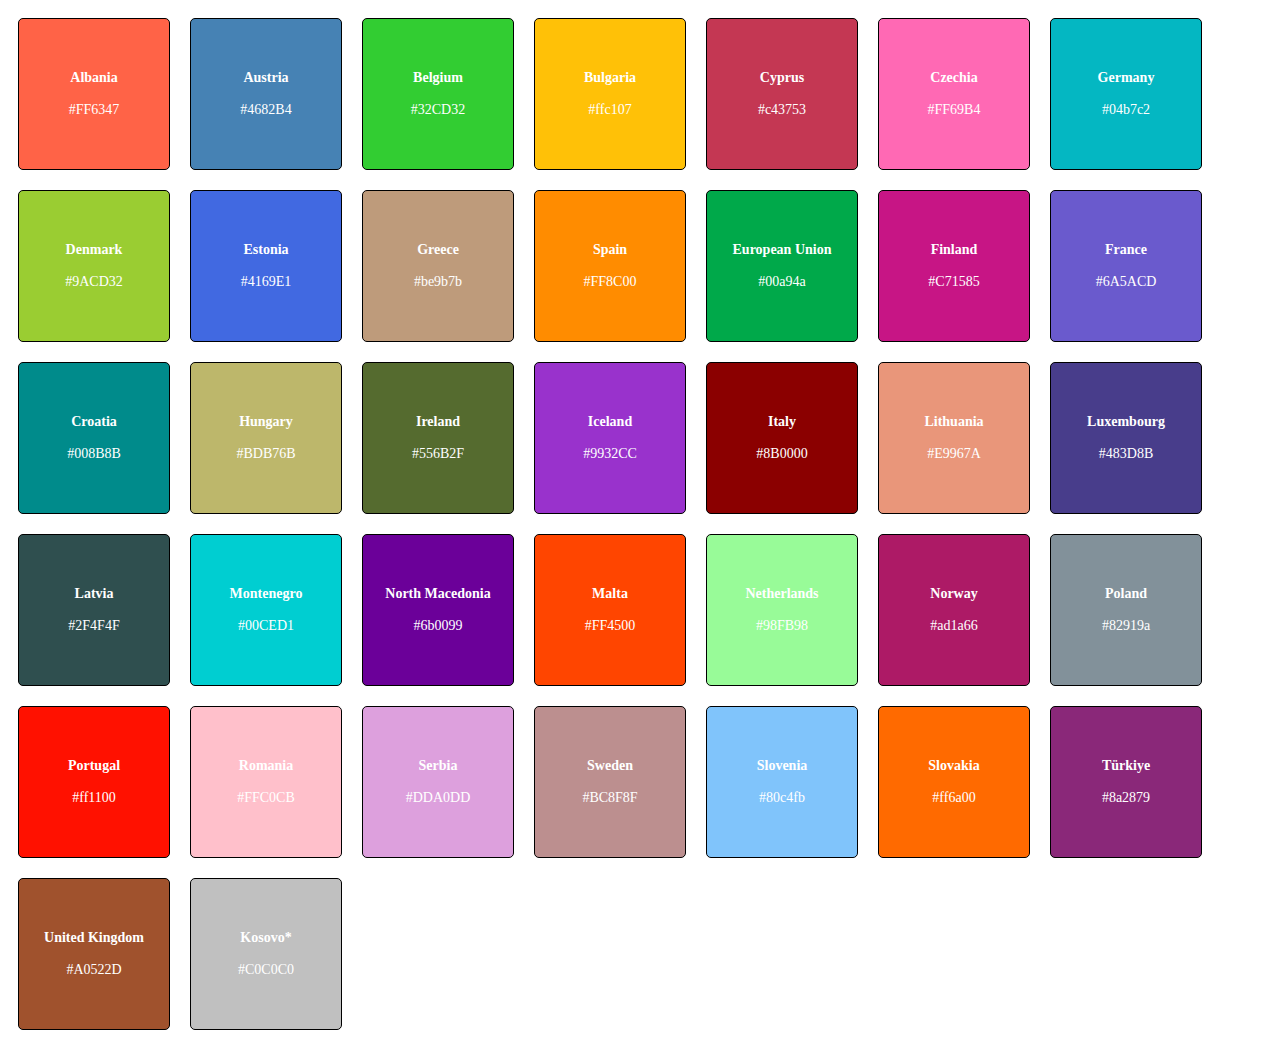
<file: public/colors.html>
<!DOCTYPE html>
<html lang="en">
<head>
<meta charset="UTF-8">
<meta name="viewport" content="width=device-width, initial-scale=1.0">
<title>Country Colors</title>
<style>
  .container {
    display: flex;
    flex-wrap: wrap;
  }
  .country {
    width: 150px;
    height: 150px;
    margin: 10px;
    display: flex;
    flex-direction: column;
    justify-content: center;
    align-items: center;
    border: 1px solid #000;
    border-radius: 5px;
    font-size: 14px;
    color: #fff;
    text-align: center;
  }
</style>
</head>
<body>
<div class="container">
  <!-- Dynamically generate country divs here -->
</div>
<script>
  const countryMapping = {
        'AL': {'name': 'Albania', 'color': '#FF6347'},
        'AT': {'name': 'Austria', 'color': '#4682B4'},
        'BE': {'name': 'Belgium', 'color': '#32CD32'},
        'BG': {'name': 'Bulgaria', 'color': '#ffc107'},
        'CY': {'name': 'Cyprus', 'color': '#c43753'},
        'CZ': {'name': 'Czechia', 'color': '#FF69B4'},
        'DE': {'name': 'Germany', 'color': '#04b7c2'},
        'DK': {'name': 'Denmark', 'color': '#9ACD32'},
        'EE': {'name': 'Estonia', 'color': '#4169E1'},
        'EL': {'name': 'Greece', 'color': '#be9b7b'},
        'ES': {'name': 'Spain', 'color': '#FF8C00'},
        'EU28': {'name': 'European Union', 'color': '#00a94a'},
        'FI': {'name': 'Finland', 'color': '#C71585'},
        'FR': {'name': 'France', 'color': '#6A5ACD'},
        'HR': {'name': 'Croatia', 'color': '#008B8B'},
        'HU': {'name': 'Hungary', 'color': '#BDB76B'},
        'IE': {'name': 'Ireland', 'color': '#556B2F'},
        'IS': {'name': 'Iceland', 'color': '#9932CC'},
        'IT': {'name': 'Italy', 'color': '#8B0000'},
        'LT': {'name': 'Lithuania', 'color': '#E9967A'},
        'LU': {'name': 'Luxembourg', 'color': '#483D8B'},
        'LV': {'name': 'Latvia', 'color': '#2F4F4F'},
        'ME': {'name': 'Montenegro', 'color': '#00CED1'},
        'MK': {'name': 'North Macedonia', 'color': '#6b0099'},
        'MT': {'name': 'Malta', 'color': '#FF4500'},
        'NL': {'name': 'Netherlands', 'color': '#98FB98'},
        'NO': {'name': 'Norway', 'color': '#ad1a66'},
        'PL': {'name': 'Poland', 'color': '#82919a'},
        'PT': {'name': 'Portugal', 'color': '#ff1100'},
        'RO': {'name': 'Romania', 'color': '#FFC0CB'},
        'RS': {'name': 'Serbia', 'color': '#DDA0DD'},
        'SE': {'name': 'Sweden', 'color': '#BC8F8F'},
        'SI': {'name': 'Slovenia', 'color': '#80c4fb'},
        'SK': {'name': 'Slovakia', 'color': '#ff6a00'},
        'TR': {'name': 'Türkiye', 'color': '#8a2879'},
        'UK': {'name': 'United Kingdom', 'color': '#A0522D'},
        'XK': {'name': 'Kosovo*', 'color': '#C0C0C0'}
    }

  const container = document.querySelector('.container');

  Object.entries(countryMapping).forEach(([code, {name, color}]) => {
    const countryDiv = document.createElement('div');
    countryDiv.className = 'country';
    countryDiv.style.backgroundColor = color;
    countryDiv.innerHTML = `<strong>${name}</strong><br>${color}`;
    container.appendChild(countryDiv);
  });
</script>
</body>
</html>
</file>
